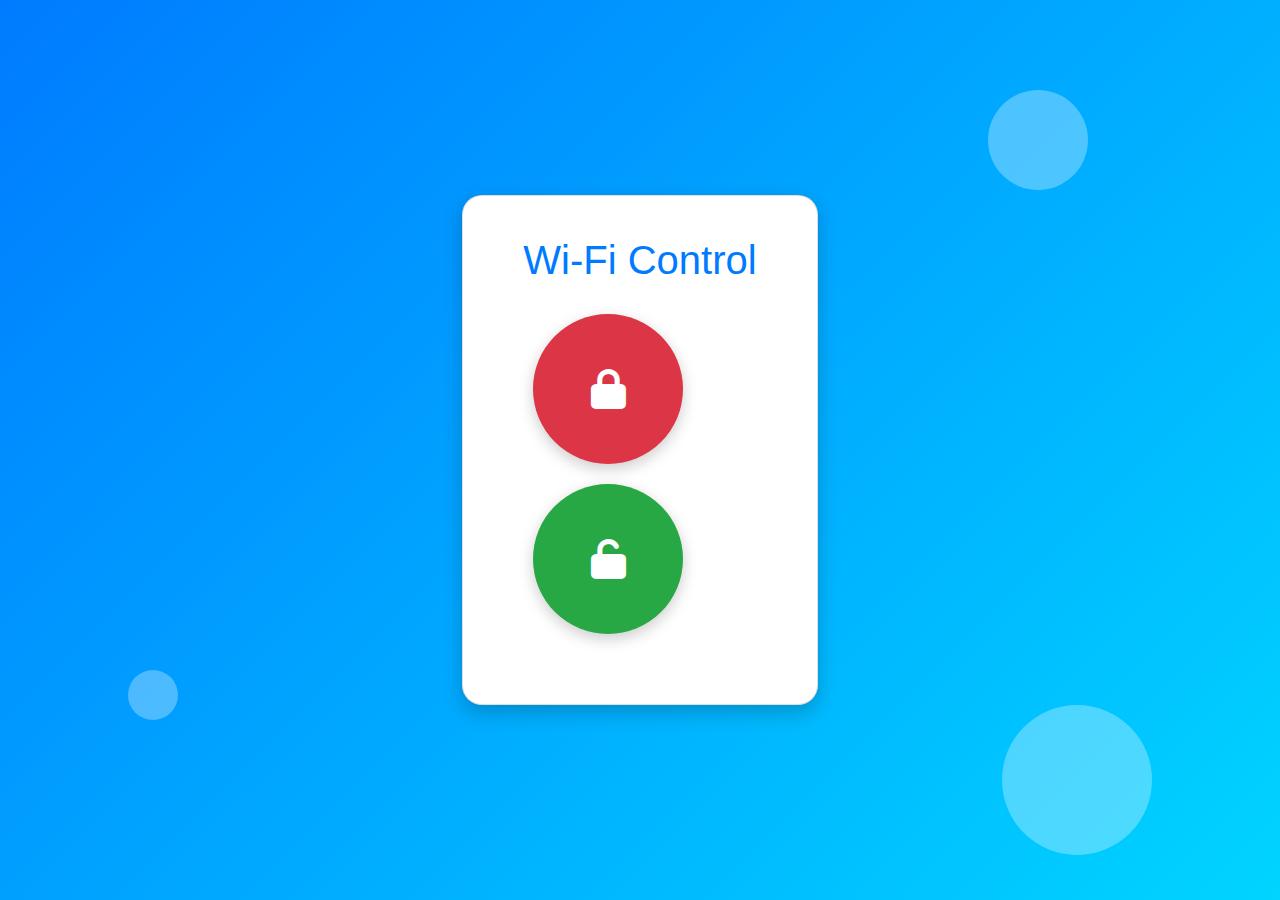
<file: Wi-fi_Guard_Pro/Project.main/templates/lock.html>
<!DOCTYPE html>
<html lang="en">
<head>
    <meta charset="UTF-8">
    <meta name="viewport" content="width=device-width, initial-scale=1.0">
    <title>Wi-Fi Control</title>
    <link rel="stylesheet" href="https://maxcdn.bootstrapcdn.com/bootstrap/4.5.2/css/bootstrap.min.css">
    <!-- Font Awesome for Icons -->
    <link rel="stylesheet" href="https://cdnjs.cloudflare.com/ajax/libs/font-awesome/6.0.0-beta3/css/all.min.css">
    <style>
        * {
            margin: 0;
            padding: 0;
            box-sizing: border-box;
        }

        /* Full Page Setup */
        body {
            display: flex;
            justify-content: center;
            align-items: center;
            min-height: 100vh;
            font-family: 'Arial', sans-serif;
            background: linear-gradient(135deg, #007bff, #00d4ff);
            overflow: hidden;
            position: relative;
        }

        /* Floating Animated Circles */
        .circle {
            position: absolute;
            border-radius: 50%;
            background: rgba(255, 255, 255, 0.3);
            animation: float 10s infinite ease-in-out;
        }

        .circle.small {
            width: 50px;
            height: 50px;
            bottom: 20%;
            left: 10%;
            animation-duration: 6s;
        }

        .circle.medium {
            width: 100px;
            height: 100px;
            top: 10%;
            right: 15%;
            animation-duration: 12s;
        }

        .circle.large {
            width: 150px;
            height: 150px;
            bottom: 5%;
            right: 10%;
            animation-duration: 8s;
        }

        @keyframes float {
            0% {
                transform: translateY(0px);
            }
            50% {
                transform: translateY(-30px) translateX(20px);
            }
            100% {
                transform: translateY(0px);
            }
        }

        /* Card Container */
        .card {
            background-color: #ffffff;
            color: #333;
            border-radius: 20px;
            padding: 40px 60px;
            box-shadow: 0 8px 20px rgba(0, 0, 0, 0.2);
            text-align: center;
            max-width: 500px;
            z-index: 10;
        }

        .card h1 {
            font-size: 2.5rem;
            color: #007bff;
            margin-bottom: 20px;
        }

        /* Circular Buttons */
        .btn-control {
            font-size: 1.5rem;
            width: 150px;
            height: 150px;
            border-radius: 50%;
            margin: 10px;
            display: inline-flex;
            justify-content: center;
            align-items: center;
            transition: all 0.3s ease;
            color: #fff;
            box-shadow: 0 5px 15px rgba(0, 0, 0, 0.2);
            position: relative;
            overflow: hidden;
        }

        .btn-control i {
            font-size: 2.5rem;
        }

        .btn-control:hover {
            transform: scale(1.1);
            box-shadow: 0 8px 20px rgba(0, 0, 0, 0.3);
        }

        #wifiOffBtn {
            background-color: #dc3545;
        }

        #wifiOnBtn {
            background-color: #28a745;
        }

        #wifiOffBtn:hover {
            background-color: #c82333;
        }

        #wifiOnBtn:hover {
            background-color: #218838;
        }

        /* Alert Message Styling */
        #statusMessage {
            margin-top: 20px;
            font-size: 1rem;
            color: #555;
        }
    </style>
</head>
<body>
    <!-- Animated Floating Graphics -->
    <div class="circle small"></div>
    <div class="circle medium"></div>
    <div class="circle large"></div>

    <!-- Card Content -->
    <div class="card">
        <h1>Wi-Fi Control</h1>
        <button id="wifiOffBtn" class="btn btn-control">
            <i class="fas fa-lock"></i>
        </button>
        <button id="wifiOnBtn" class="btn btn-control">
            <i class="fas fa-unlock"></i>
        </button>
        <div id="statusMessage"></div>
    </div>

    <!-- JavaScript -->
    <script>
        async function sendWifiCommand(action) {
            try {
                const response = await fetch(`/wifi/${action}`, { method: 'POST' });
                const data = await response.json();
                alert(data.status);
                document.getElementById('statusMessage').innerText = data.status;
            } catch (error) {
                alert("An error occurred while changing Wi-Fi status.");
                document.getElementById('statusMessage').innerText = "An error occurred.";
            }
        }

        // Wi-Fi Off Button
        document.getElementById('wifiOffBtn').addEventListener('click', () => {
            sendWifiCommand('off');
        });

        // Wi-Fi On Button
        document.getElementById('wifiOnBtn').addEventListener('click', () => {
            sendWifiCommand('on');
        });
    </script>

</body>
</html>
</file>
